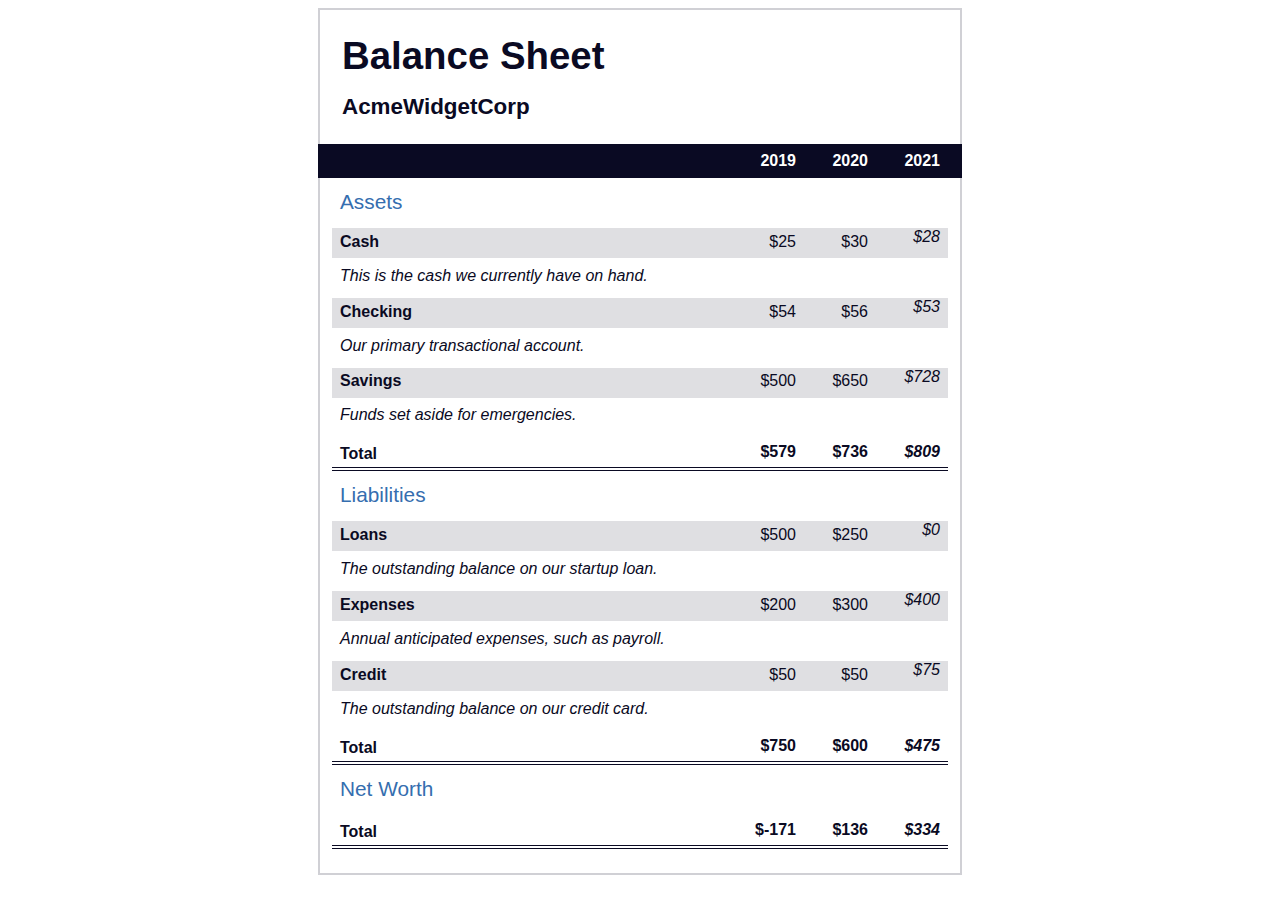
<file: HTML & CSS/Balance Sheet/index.html>
<!DOCTYPE html>
<html lang="en">
  <head>
    <meta charset="UTF-8">
    <meta name="viewport" content="width=device-width, initial-scale=1.0">
    <title>Balance Sheet</title>
    <link rel="stylesheet" href="./styles.css">
  </head>
  <body>
    <main>
      <section>
        <h1>
          <span class="flex">
            <span>AcmeWidgetCorp</span>
            <span>Balance Sheet</span>
          </span>
        </h1>
        <div id="years" aria-hidden="true">
          <span class="year">2019</span>
          <span class="year">2020</span>
          <span class="year">2021</span>
        </div>
        <div class="table-wrap">
          <table>
            <caption>Assets</caption>
            <thead>
              <tr>
                <td></td>
                <th><span class="sr-only year">2019</span></th>
                <th><span class="sr-only year">2020</span></th>
                <th class="current"><span class="sr-only year">2021</span></th>
              </tr>
            </thead>
            <tbody>
              <tr class="data">
                <th>Cash <span class="description">This is the cash we currently have on hand.</span></th>
                <td>$25</td>
                <td>$30</td>
                <td class="current">$28</td>
              </tr>
              <tr class="data">
                <th>Checking <span class="description">Our primary transactional account.</span></th>
                <td>$54</td>
                <td>$56</td>
                <td class="current">$53</td>
              </tr>
              <tr class="data">
                <th>Savings <span class="description">Funds set aside for emergencies.</span></th>
                <td>$500</td>
                <td>$650</td>
                <td class="current">$728</td>
              </tr>
              <tr class="total">
                <th>Total <span class="sr-only">Assets</span></th>
                <td>$579</td>
                <td>$736</td>
                <td class="current">$809</td>
              </tr>
            </tbody>
          </table>
          <table>
            <caption>Liabilities</caption>
            <thead>
              <tr>
              <td></td>
              <th><span class="sr-only">2019</span></th>
              <th><span class="sr-only">2020</span></th>
              <th><span class="sr-only">2021</span></th>
              </tr>
            </thead>
            <tbody>
              <tr class="data">
                <th>Loans <span class="description">The outstanding balance on our startup loan.</span></th>
                <td>$500</td>
                <td>$250</td>
                <td class="current">$0</td>
              </tr>
              <tr class="data">
                <th>Expenses <span class="description">Annual anticipated expenses, such as payroll.</span></th>
                <td>$200</td>
                <td>$300</td>
                <td class="current">$400</td>
              </tr>
              <tr class="data">
                <th>Credit <span class="description">The outstanding balance on our credit card.</span></th>
                <td>$50</td>
                <td>$50</td>
                <td class="current">$75</td>
              </tr>
              <tr class="total">
                <th>Total <span class="sr-only">Liabilities</span></th>
                <td>$750</td>
                <td>$600</td>
                <td class="current">$475</td>
              </tr>
            </tbody>
          </table>
          <table>
            <caption>Net Worth</caption>
            <thead>
              <tr>
              <td></td>
              <th><span class="sr-only">2019</span></th>
              <th><span class="sr-only">2020</span></th>
              <th><span class="sr-only">2021</span></th>
              </tr>
            </thead>
            <tbody>
              <tr class="total">
                <th>Total <span class="sr-only">Net Worth</span></th>
                <td>$-171</td>
                <td>$136</td>
                <td class="current">$334</td>
              </tr>
            </tbody>
          </table>
        </div>
      </section>
    </main>
  </body>
</html>
</file>
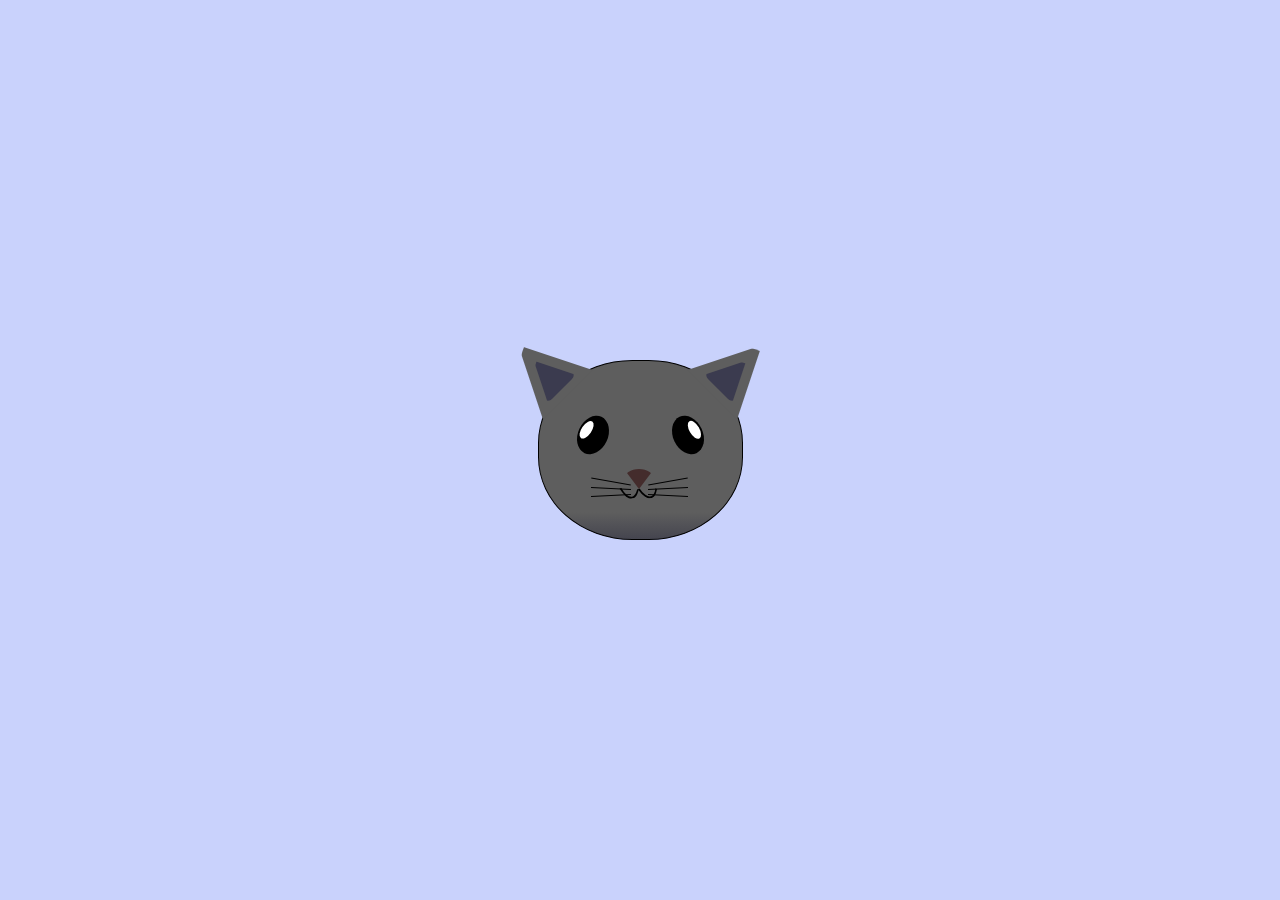
<file: HTML & CSS/Cat Painting/index.html>
<!DOCTYPE html>
<html lang="en">
<head>
    <meta charset="UTF-8">
    <title>fCC Cat Painting</title>
    <link rel="stylesheet" href="./styles.css">
</head>
<body>
    <main>
      <div class="cat-head">
        <div class="cat-ears">
          <div class="cat-left-ear">
            <div class="cat-left-inner-ear"></div>
          </div>
          <div class="cat-right-ear">
            <div class="cat-right-inner-ear"></div>
          </div>
        </div>

        <div class="cat-eyes">
          <div class="cat-left-eye">
            <div class="cat-left-inner-eye"></div>
          </div>
          <div class="cat-right-eye">
            <div class="cat-right-inner-eye"></div>
          </div>
        </div>
        
        <div class="cat-nose"></div>

        <div class="cat-mouth">
          <div class="cat-mouth-line-left"></div>
          <div class="cat-mouth-line-right"></div>
        </div>

        <div class="cat-whiskers">
          <div class="cat-whiskers-left">
            <div class="cat-whisker-left-top"></div>
            <div class="cat-whisker-left-middle"></div>
            <div class="cat-whisker-left-bottom"></div>
          </div>
          <div class="cat-whiskers-right">
            <div class="cat-whisker-right-top"></div>
            <div class="cat-whisker-right-middle"></div>
            <div class="cat-whisker-right-bottom"></div>
          </div>
        </div>

      </div>
    </main>
</body>
</html>
</file>
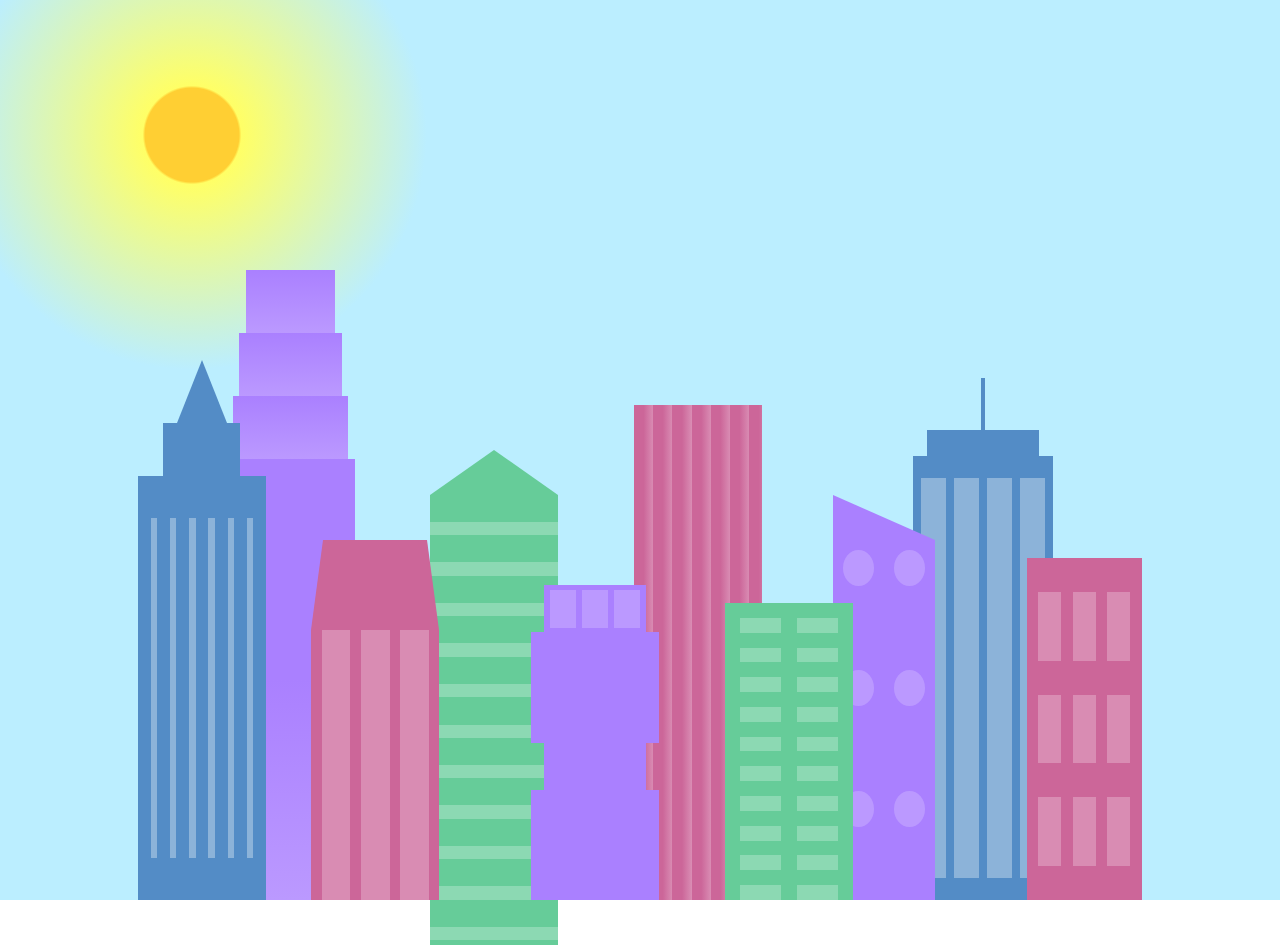
<file: HTML & CSS/City Skyline/index.html>
<!DOCTYPE html>
<html lang="en">    
  <head>
    <meta charset="UTF-8">
    <title>City Skyline</title>
    <link href="styles.css" rel="stylesheet" />   
  </head>

  <body>
    <div class="background-buildings sky">
      <div></div>
      <div></div>
      <div class="bb1 building-wrap">
        <div class="bb1a bb1-window"></div>
        <div class="bb1b bb1-window"></div>
        <div class="bb1c bb1-window"></div>
        <div class="bb1d"></div>
      </div>
      <div class="bb2">
        <div class="bb2a"></div>
        <div class="bb2b"></div>
      </div>
      <div class="bb3"></div>
      <div></div>
      <div class="bb4 building-wrap">
        <div class="bb4a"></div>
        <div class="bb4b"></div>
        <div class="bb4c window-wrap">
          <div class="bb4-window"></div>
          <div class="bb4-window"></div>
          <div class="bb4-window"></div>
          <div class="bb4-window"></div>
        </div>
      </div>
      <div></div>
      <div></div>
    </div>

    <div class="foreground-buildings">
      <div></div>
      <div></div>
      <div class="fb1 building-wrap">
        <div class="fb1a"></div>
        <div class="fb1b"></div>
        <div class="fb1c"></div>
      </div>
      <div class="fb2">
        <div class="fb2a"></div>
        <div class="fb2b window-wrap">
          <div class="fb2-window"></div>
          <div class="fb2-window"></div>
          <div class="fb2-window"></div>
        </div>
      </div>
      <div></div>
      <div class="fb3 building-wrap">
        <div class="fb3a window-wrap">
          <div class="fb3-window"></div>
          <div class="fb3-window"></div>
          <div class="fb3-window"></div>
        </div>
        <div class="fb3b"></div>
        <div class="fb3a"></div>
        <div class="fb3b"></div>
      </div>
      <div class="fb4">
        <div class="fb4a"></div>
        <div class="fb4b">
          <div class="fb4-window"></div>
          <div class="fb4-window"></div>
          <div class="fb4-window"></div>
          <div class="fb4-window"></div>
          <div class="fb4-window"></div>
          <div class="fb4-window"></div>
        </div>
      </div>
      <div class="fb5"></div>
      <div class="fb6"></div>
      <div></div>
      <div></div>
    </div>
  </body>
</html>
</file>
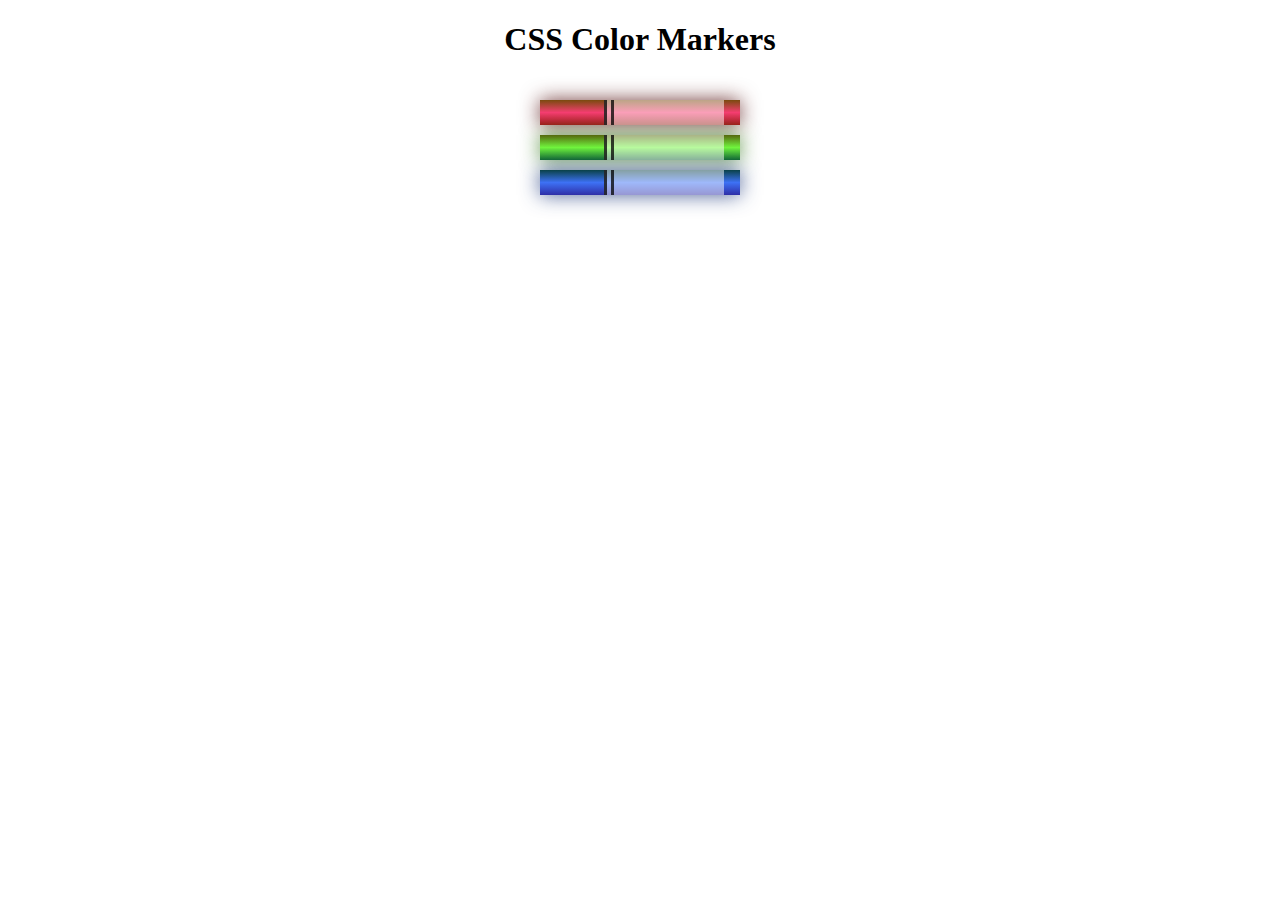
<file: HTML & CSS/Colored Markers/index.html>
<!DOCTYPE html>
<html lang="en">
  <head>
    <meta charset="utf-8">
    <meta name="viewport" content="width=device-width, initial-scale=1.0">
    <title>Colored Markers</title>
    <link rel="stylesheet" href="styles.css">
  </head>
  <body>
    <h1>CSS Color Markers</h1>
    <div class="container">
      <div class="marker red">
        <div class="cap"></div>
        <div class="sleeve"></div>
      </div>
      <div class="marker green">
        <div class="cap"></div>
        <div class="sleeve"></div>
      </div>
      <div class="marker blue">
        <div class="cap"></div>
        <div class="sleeve"></div>
      </div>
    </div>
  </body>
</html>
</file>
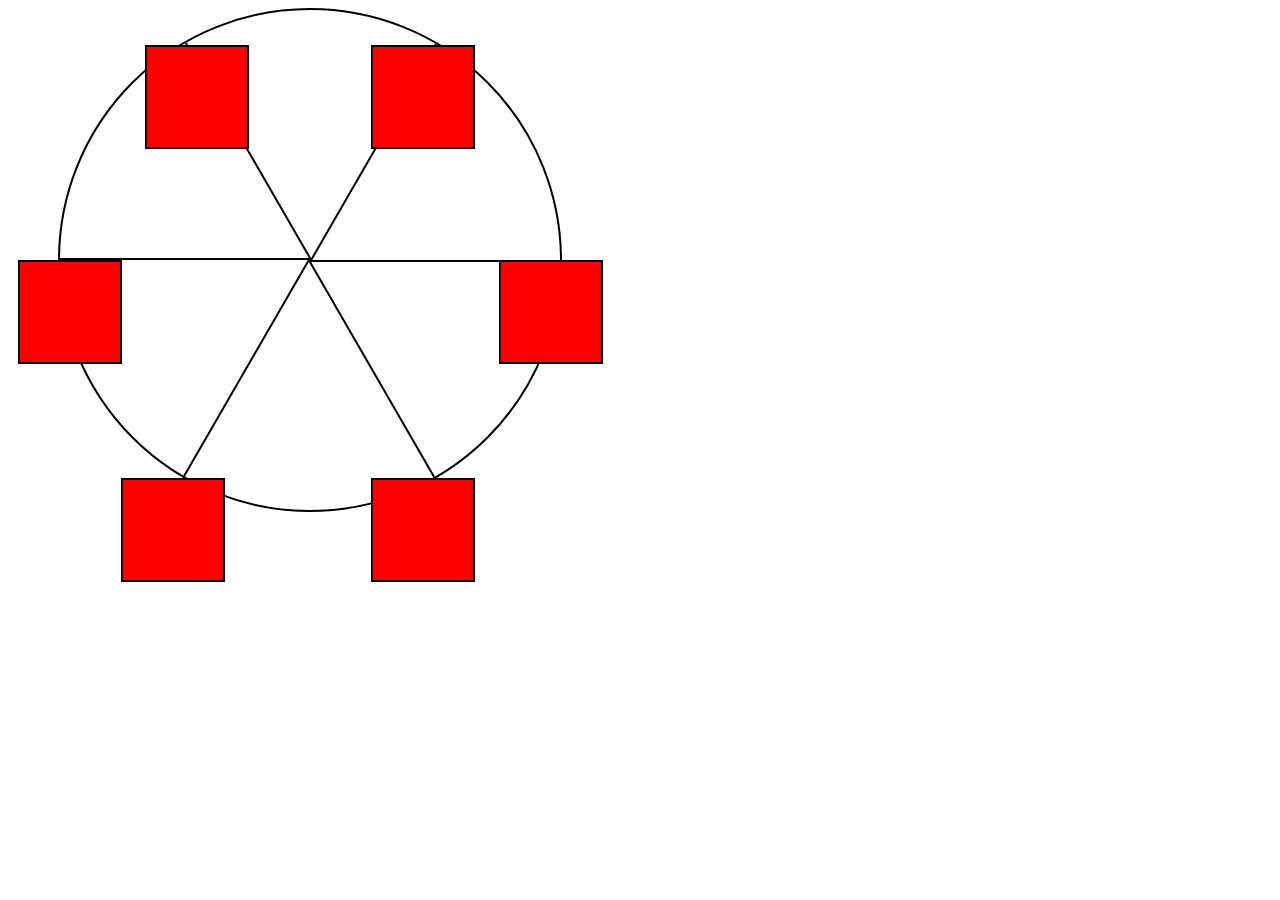
<file: HTML & CSS/Ferris Wheel/index.html>
<!DOCTYPE html>
<html lang="en">
  <head>
    <meta charset="UTF-8">
    <title>Ferris Wheel</title>
    <link rel="stylesheet" href="./styles.css">
  </head>
  <body>
    <div class="wheel">
      <span class="line"></span>
      <span class="line"></span>
      <span class="line"></span>
      <span class="line"></span>
      <span class="line"></span>
      <span class="line"></span>

      <div class="cabin"></div>
      <div class="cabin"></div>
      <div class="cabin"></div>
      <div class="cabin"></div>
      <div class="cabin"></div>
      <div class="cabin"></div>
    </div>
  </body>
</html>
</file>
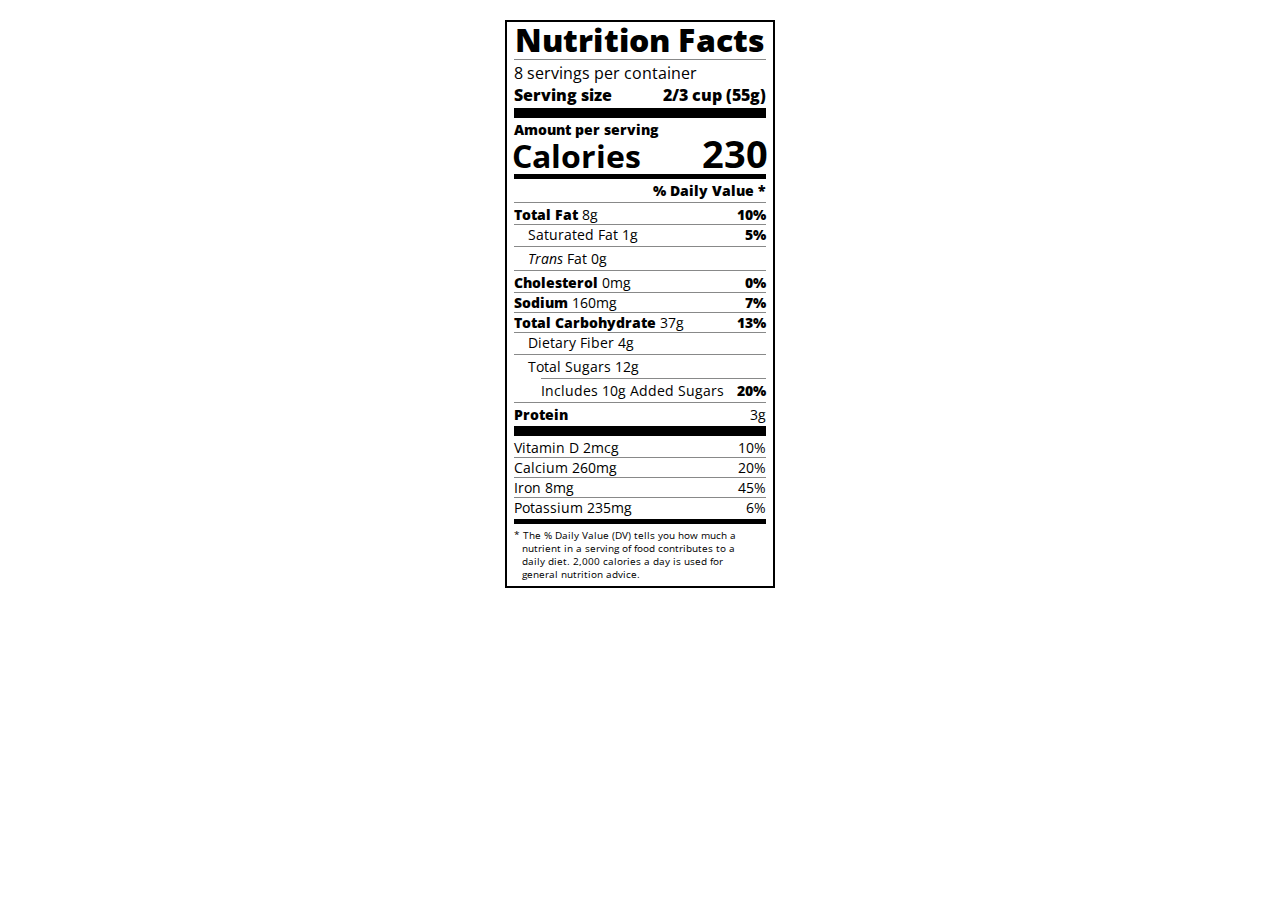
<file: HTML & CSS/Nutrition Label/index.html>
<!DOCTYPE html>
<html lang="en">

<head>
  <meta charset="UTF-8">
  <title>Nutrition Label</title>
  <link href="https://fonts.googleapis.com/css?family=Open+Sans:400,700,800" rel="stylesheet">
  <link href="./styles.css" rel="stylesheet">
</head>

<body>
  <div class="label">
    <header>
      <h1 class="bold">Nutrition Facts</h1>
      <div class="divider"></div>
      <p>8 servings per container</p>
      <p class="bold">Serving size <span>2/3 cup (55g)</span></p>
    </header>
    <div class="divider large"></div>
    <div class="calories-info">
      <div class="left-container">
        <h2 class="bold small-text">Amount per serving</h2>
        <p>Calories</p>
      </div>
      <span>230</span>
    </div>
    <div class="divider medium"></div>
    <div class="daily-value small-text">
      <p class="bold right no-divider">% Daily Value *</p>
      <div class="divider"></div>
      <p><span><span class="bold">Total Fat</span> 8g</span> <span class="bold">10%</span></p>
      <p class="indent no-divider">Saturated Fat 1g <span class="bold">5%</span></p>
      <div class="divider"></div>
      <p class="indent no-divider"><span><i>Trans</i> Fat 0g</span></p>
      <div class="divider"></div>
      <p><span><span class="bold">Cholesterol</span> 0mg</span> <span class="bold">0%</span></p>
      <p><span><span class="bold">Sodium</span> 160mg</span> <span class="bold">7%</span></p>
      <p><span><span class="bold">Total Carbohydrate</span> 37g</span> <span class="bold">13%</span></p>
      <p class="indent no-divider">Dietary Fiber 4g</p>
      <div class="divider"></div>
      <p class="indent no-divider">Total Sugars 12g</p>
      <div class="divider double-indent"></div>
      <p class="double-indent no-divider">Includes 10g Added Sugars <span class="bold">20%</span>
      <div class="divider"></div>
      <p class="no-divider"><span class="bold">Protein</span> 3g</p>
      <div class="divider large"></div>
      <p>Vitamin D 2mcg <span>10%</span></p>
      <p>Calcium 260mg <span>20%</span></p>
      <p>Iron 8mg <span>45%</span></p>
      <p class="no-divider">Potassium 235mg <span>6%</span></p>
    </div>
    <div class="divider medium"></div>
    <p class="note">* The % Daily Value (DV) tells you how much a nutrient in a serving of food contributes to a daily
      diet. 2,000 calories a day is used for general nutrition advice.</p>
  </div>
</body>
</html>
</file>
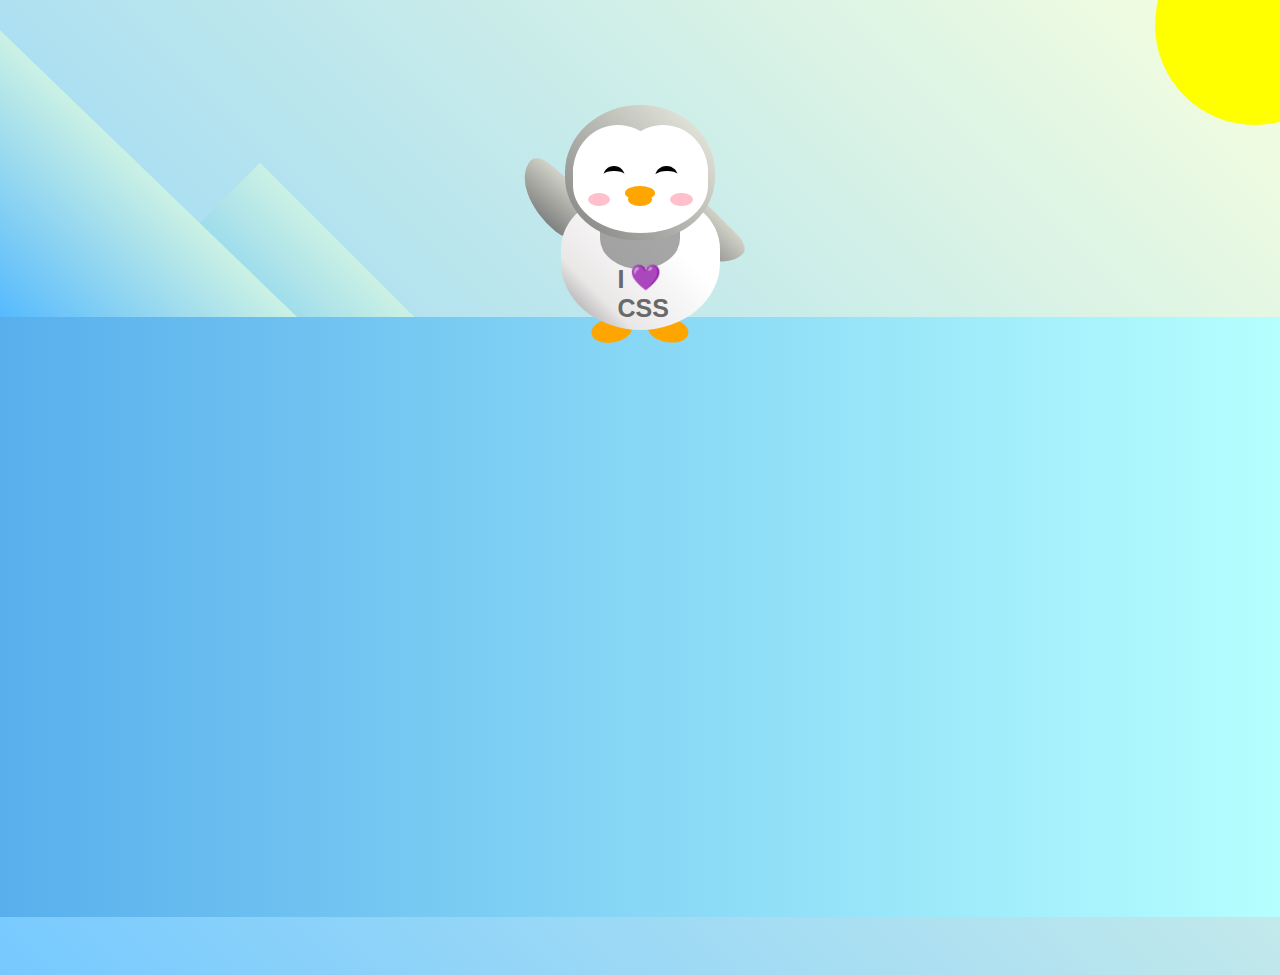
<file: HTML & CSS/Penguin/index.html>
<!DOCTYPE html>
<html lang="en">
  <head>
    <meta charset="UTF-8" />
    <link rel="stylesheet" href="./styles.css" />
    <title>Penguin</title>
    <meta name="viewport" content="width=device-width, initial-scale=1.0" />
  </head>

  <body>
    <div class="left-mountain"></div>
    <div class="back-mountain"></div>
    <div class="sun"></div>
    <div class="penguin">
      <div class="penguin-head">
        <div class="face left"></div>
        <div class="face right"></div>
        <div class="chin"></div>
        <div class="eye left">
          <div class="eye-lid"></div>
        </div>
        <div class="eye right">
          <div class="eye-lid"></div>
        </div>
        <div class="blush left"></div>
        <div class="blush right"></div>
        <div class="beak top"></div>
        <div class="beak bottom"></div>
      </div>
      <div class="shirt">
        <div>💜</div>
        <p>I CSS</p>
      </div> 
      <div class="penguin-body">
        <div class="arm left"></div>
        <div class="arm right"></div>
        <div class="foot left"></div>
        <div class="foot right"></div>
      </div>
    </div>

    <div class="ground"></div>
  </body>
</html>
</file>
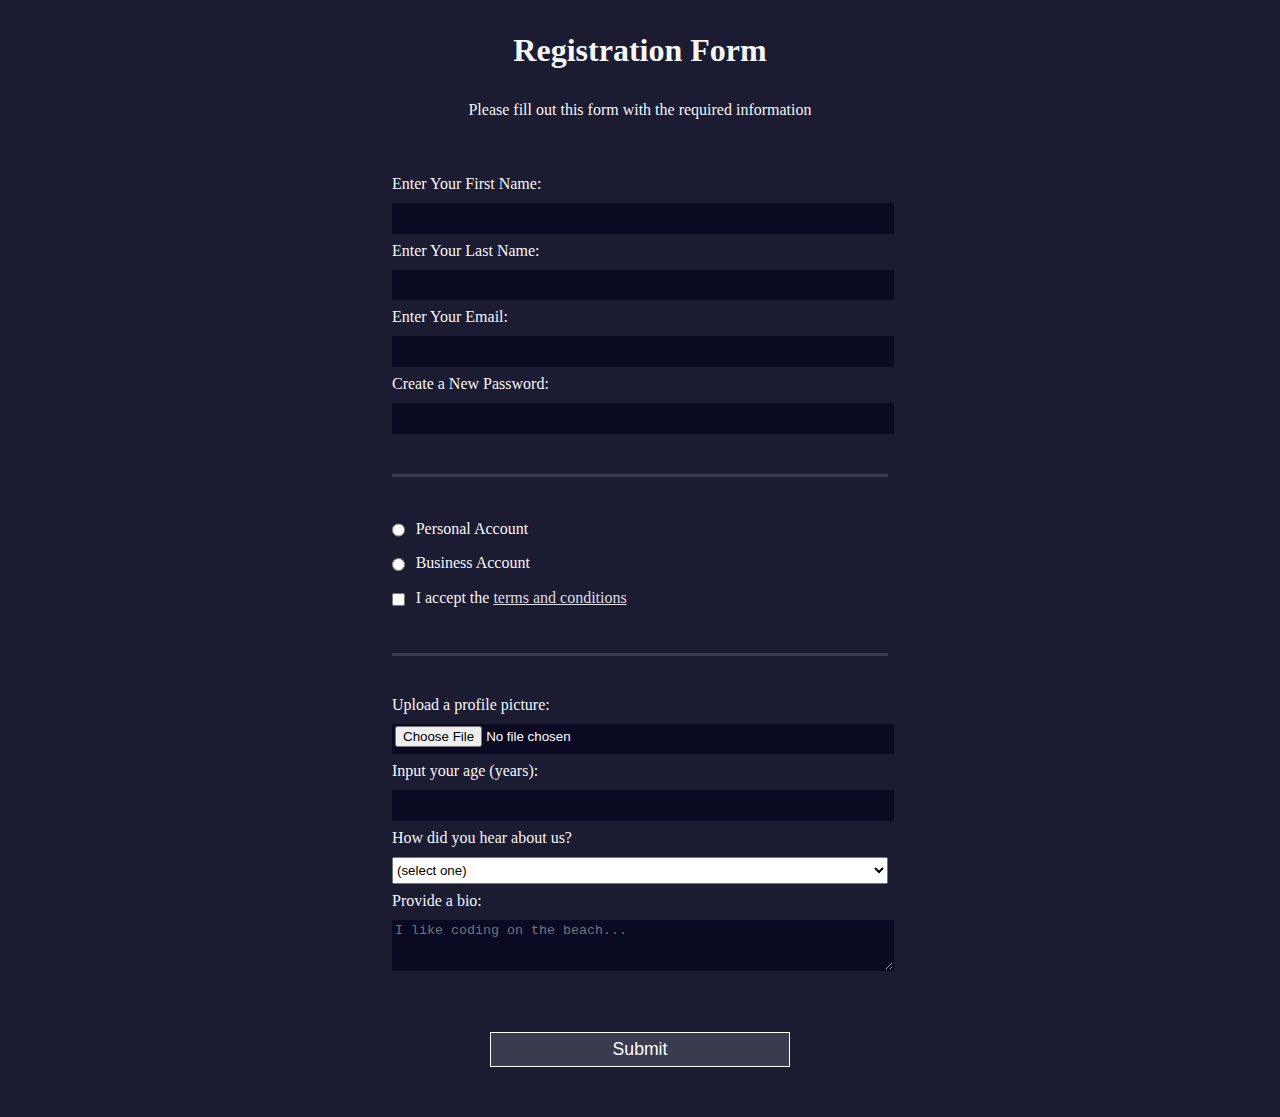
<file: HTML & CSS/Registration Form/index.html>
<!DOCTYPE html>
<html lang="en">
  <head>
    <meta charset="UTF-8">
    <title>Registration Form</title>
    <link rel="stylesheet" href="styles.css" />
  </head>
  <body>
    <h1>Registration Form</h1>
    <p>Please fill out this form with the required information</p>
    <form method="post" action='https://register-demo.freecodecamp.org'>
      <fieldset>
        <label for="first-name">Enter Your First Name: <input id="first-name" name="first-name" type="text" required /></label>
        <label for="last-name">Enter Your Last Name: <input id="last-name" name="last-name" type="text" required /></label>
        <label for="email">Enter Your Email: <input id="email" name="email" type="email" required /></label>
        <label for="new-password">Create a New Password: <input id="new-password" name="new-password" type="password" pattern="[a-z0-5]{8,}" required /></label>
      </fieldset>
      <fieldset>
        <label for="personal-account"><input id="personal-account" type="radio" name="account-type" class="inline" /> Personal Account</label>
        <label for="business-account"><input id="business-account" type="radio" name="account-type" class="inline" /> Business Account</label>
        <label for="terms-and-conditions">
          <input id="terms-and-conditions" type="checkbox" required name="terms-and-conditions" class="inline" /> I accept the <a href="https://www.freecodecamp.org/news/terms-of-service/">terms and conditions</a>
        </label>
      </fieldset>
      <fieldset>
        <label for="profile-picture">Upload a profile picture: <input id="profile-picture" type="file" name="file" /></label>
        <label for="age">Input your age (years): <input id="age" type="number" name="age" min="13" max="120" /></label>
        <label for="referrer">How did you hear about us?
          <select id="referrer" name="referrer">
            <option value="">(select one)</option>
            <option value="1">freeCodeCamp News</option>
            <option value="2">freeCodeCamp YouTube Channel</option>
            <option value="3">freeCodeCamp Forum</option>
            <option value="4">Other</option>
          </select>
        </label>
        <label for="bio">Provide a bio:
          <textarea id="bio" name="bio" rows="3" cols="30" placeholder="I like coding on the beach..."></textarea>
        </label>
      </fieldset>
      <input type="submit" value="Submit" />
    </form>
  </body>
</html>
</file>
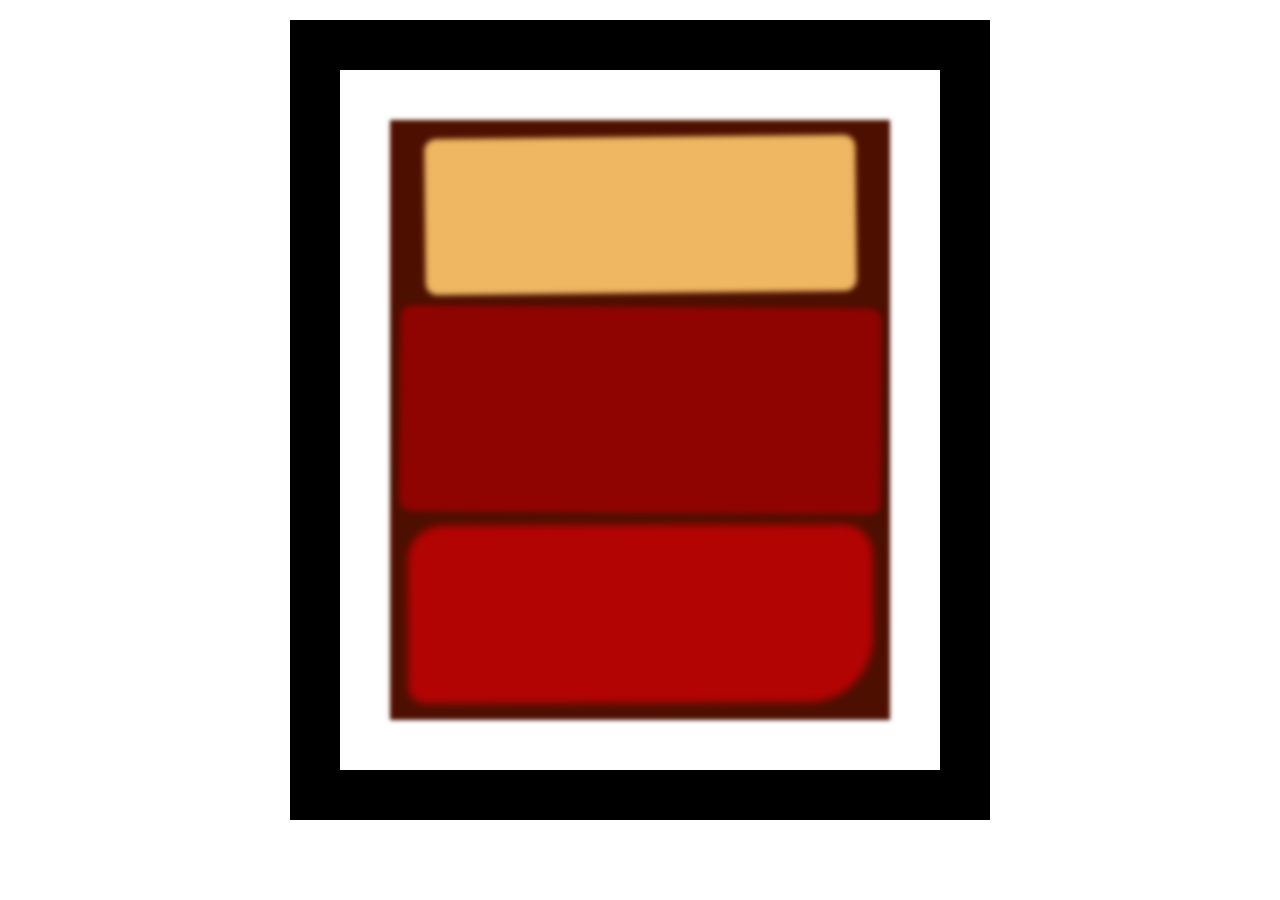
<file: HTML & CSS/Rothko Painting/index.html>
<!DOCTYPE html>
<html lang="en">
  <head>
    <meta charset="UTF-8">
    <title>Rothko Painting</title>
    <link href="./styles.css" rel="stylesheet">
  </head>
  <body>
    <div class="frame">
      <div class="canvas">
        <div class="one"></div>
        <div class="two"></div>
        <div class="three"></div>
      </div>
    </div>
  </body>
</html>
</file>
<file: HTML & CSS/Balance Sheet/styles.css>
span[class~="sr-only"] {
    border: 0 !important;
    clip: rect(1px, 1px, 1px, 1px) !important;
    clip-path: inset(50%) !important;
    height: 1px !important;
    width: 1px !important;
    position: absolute !important;
    overflow: hidden !important;
    white-space: nowrap !important;
    padding: 0 !important;
    margin: -1px !important;
  }
  
  html {
    box-sizing: border-box;
  }
  
  body {
    font-family: sans-serif;
    color: #0a0a23;
  }
  
  h1 {
    max-width: 37.25rem;
    margin: 0 auto;
    padding: 1.5rem 1.25rem;
  }
  
  h1 .flex {
    display: flex;
    flex-direction: column-reverse;
    gap: 1rem;
  }
  
  h1 .flex span:first-of-type {
    font-size: 0.7em;
  }
  
  h1 .flex span:last-of-type {
    font-size: 1.2em;
  }
  
  section {
    max-width: 40rem;
    margin: 0 auto;
    border: 2px solid #d0d0d5;
  }
  
  #years {
    display: flex;
    justify-content: flex-end;
    position: sticky;
    z-index: 999;
    top: 0;
    background: #0a0a23;
    color: #fff;
    padding: 0.5rem calc(1.25rem + 2px) 0.5rem 0;
    margin: 0 -2px;
  }
  
  #years span[class] {
    font-weight: bold;
    width: 4.5rem;
    text-align: right;
  }
  
  .table-wrap {
    padding: 0 0.75rem 1.5rem 0.75rem;
  }
  
  table {
    border-collapse: collapse;
    border: 0;
    width: 100%;
    position: relative;
    margin-top: 3rem;
  }
  
  table caption {
    color: #356eaf;
    font-size: 1.3em;
    font-weight: normal;
    position: absolute;
    top: -2.25rem;
    left: 0.5rem;
  }
  
  tbody td {
    width: 100vw;
    min-width: 4rem;
    max-width: 4rem;
  }
  
  tbody th {
    width: calc(100% - 12rem);
  }
  
  tr[class="total"] {
    border-bottom: 4px double #0a0a23;
    font-weight: bold;
  }
  
  tr[class="total"] th {
    text-align: left;
    padding: 0.5rem 0 0.25rem 0.5rem;
  }
  
  tr.total td {
    text-align: right;
    padding: 0 0.25rem;
  }
  
  tr.total td:nth-of-type(3) {
    padding-right: 0.5rem;
  }
  
  tr.total:hover {
    background-color: #99c9ff;
  }
  
  td.current {
    font-style: italic;
  }
  
  tr.data {
    background-image: linear-gradient(to bottom, #dfdfe2 1.845rem, white 1.845rem);
  }
  
  tr.data th {
    text-align: left;
    padding-top: 0.3rem;
    padding-left: 0.5rem;
  }
  
  tr.data th .description {
    display: block;
    font-weight: normal;
    font-style: italic;
    padding: 1rem 0 0.75rem;
    margin-right: -13.5rem;
  }
  
  tr.data td {
    vertical-align: top;
    padding: 0.3rem 0.25rem 0;
    text-align: right;
  }
  
  tr.data td:last-of-type {
    padding: 0 0.5rem 0 0;
  }
</file>
<file: HTML & CSS/Cat Painting/styles.css>
* {
    box-sizing: border-box;
  }
  
  body {
    background-color: #c9d2fc;
  }
  
  .cat-head {
    position: absolute;
    right: 0;
    left: 0;
    top: 0;
    bottom: 0;
    margin: auto;
    background: linear-gradient(#5e5e5e 85%, #45454f 100%);
    width: 205px;
    height: 180px;
    border: 1px solid #000;
    border-radius: 46%;
  }
  
  .cat-left-ear {
    position: absolute;
    top: -26px;
    left: -31px;
    z-index: 1;
    border-top-left-radius: 90px;
    border-top-right-radius: 10px;
    transform: rotate(-45deg);
    border-left: 35px solid transparent;
    border-right: 35px solid transparent;
    border-bottom: 70px solid #5e5e5e;
  }
  
  .cat-right-ear {
    position: absolute;
    top: -26px;
    left: 163px;
    z-index: 1;
    transform: rotate(45deg);
    border-top-left-radius: 90px;
    border-top-right-radius: 10px;
    border-left: 35px solid transparent;
    border-right: 35px solid transparent;
    border-bottom: 70px solid #5e5e5e;
  }
  
  .cat-left-inner-ear {
    position: absolute;
    top: 22px;
    left: -20px;
    border-top-left-radius: 90px;
    border-top-right-radius: 10px;
    border-bottom-right-radius: 40%;
    border-bottom-left-radius: 40%;
    border-left: 20px solid transparent;
    border-right: 20px solid transparent;
    border-bottom: 40px solid #3b3b4f;
  }
  
  .cat-right-inner-ear {
    position: absolute;
    top: 22px;
    left: -20px;
    border-top-left-radius: 90px;
    border-top-right-radius: 10px;
    border-bottom-right-radius: 40%;
    border-bottom-left-radius: 40%;
    border-left: 20px solid transparent;
    border-right: 20px solid transparent;
    border-bottom: 40px solid #3b3b4f;
  }
  
  .cat-left-eye {
    position: absolute;
    top: 54px;
    left: 39px;
    border-radius: 60%;
    transform: rotate(25deg);
    width: 30px;
    height: 40px;
    background-color: #000;
  }
  
  .cat-right-eye {
    position: absolute;
    top: 54px;
    left: 134px;
    border-radius: 60%;
    transform: rotate(-25deg);
    width: 30px;
    height: 40px;
    background-color: #000;
  }
  
  .cat-left-inner-eye {
    position: absolute;
    top: 8px;
    left: 2px;
    width: 10px;
    height: 20px;
    transform: rotate(10deg);
    background-color: #fff;
    border-radius: 60%;
  }
  
  .cat-right-inner-eye {
    position: absolute;
    top: 8px;
    left: 18px;
    transform: rotate(-5deg);
    width: 10px;
    height: 20px;
    background-color: #fff;
    border-radius: 60%;
  }
  
  .cat-nose {
    position: absolute;
    top: 108px;
    left: 85px;
    border-top-left-radius: 50%;
    border-bottom-right-radius: 50%;
    border-bottom-left-radius: 50%;
    transform: rotate(180deg);
    border-left: 15px solid transparent;
    border-right: 15px solid transparent;
    border-bottom: 20px solid #442c2c;
  }
  
  .cat-mouth div {
    width: 30px;
    height: 50px;
    border: 2px solid #000;
    border-radius: 190%/190px 150px 0 0;
    border-color: black transparent transparent transparent;
  }
  
  .cat-mouth-line-left {
    position: absolute;
    top: 88px;
    left: 74px;
    transform: rotate(170deg);
  }
  
  .cat-mouth-line-right {
    position: absolute;
    top: 88px;
    left: 91px;
    transform: rotate(165deg);
  }
  
  .cat-whiskers-left div {
    width: 40px;
    height: 1px;
    background-color: #000;
  }
  
  .cat-whiskers-right div {
    width: 40px;
    height: 1px;
    background-color: #000;
  }
  
  .cat-whisker-left-top {
    position: absolute;
    top: 120px;
    left: 52px;
    transform: rotate(10deg);
  }
  
  .cat-whisker-left-middle {
    position: absolute;
    top: 127px;
    left: 52px;
    transform: rotate(3deg);
  }
  
  .cat-whisker-left-bottom {
    position: absolute;
    top: 134px;
    left: 52px;
    transform: rotate(-3deg);
  }
  
  .cat-whisker-right-top {
    position: absolute;
    top: 120px;
    left: 109px;
    transform: rotate(-10deg);
  }
  
  .cat-whisker-right-middle {
    position: absolute;
    top: 127px;
    left: 109px;
    transform: rotate(-3deg);
  }
  
  .cat-whisker-right-bottom {
    position: absolute;
    top: 134px;
    left: 109px;
    transform: rotate(3deg);
  }
</file>
<file: HTML & CSS/City Skyline/styles.css>
:root {
    --building-color1: #aa80ff;
    --building-color2: #66cc99;
    --building-color3: #cc6699;
    --building-color4: #538cc6;
    --window-color1: #bb99ff;
    --window-color2: #8cd9b3;
    --window-color3: #d98cb3;
    --window-color4: #8cb3d9;
  }
  
  * {
    box-sizing: border-box;
  }
  
  body {
    height: 100vh;
    margin: 0;
    overflow: hidden;
  }
  
  .background-buildings, .foreground-buildings {
    width: 100%;
    height: 100%;
    display: flex;
    align-items: flex-end;
    justify-content: space-evenly;
    position: absolute;
    top: 0;
  }
  
  .building-wrap {
    display: flex;
    flex-direction: column;
    align-items: center;
  }
  
  .window-wrap {
    display: flex;
    align-items: center;
    justify-content: space-evenly;
  }
  
  .sky {
    background: radial-gradient(
        closest-corner circle at 15% 15%,
        #ffcf33,
        #ffcf33 20%,
        #ffff66 21%,
        #bbeeff 100%
      );
  }
  
  /* BACKGROUND BUILDINGS - "bb" stands for "background building" */
  .bb1 {
    width: 10%;
    height: 70%;
  }
  
  .bb1a {
    width: 70%;
  }
    
  .bb1b {
    width: 80%;
  }
    
  .bb1c {
    width: 90%;
  }
  
  .bb1d {
    width: 100%;
    height: 70%;
    background: linear-gradient(
        var(--building-color1) 50%,
        var(--window-color1)
      );
  }
  
  .bb1-window {
    height: 10%;
    background: linear-gradient(
        var(--building-color1),
        var(--window-color1)
      );
  }
  
  .bb2 {
    width: 10%;
    height: 50%;
  }
  
  .bb2a {
    border-bottom: 5vh solid var(--building-color2);
    border-left: 5vw solid transparent;
    border-right: 5vw solid transparent;
  }
  
  .bb2b {
    width: 100%;
    height: 100%;
    background: repeating-linear-gradient(
        var(--building-color2),
        var(--building-color2) 6%,
        var(--window-color2) 6%,
        var(--window-color2) 9%
      );
  }
  
  .bb3 {
    width: 10%;
    height: 55%;
    background: repeating-linear-gradient(
        90deg,
        var(--building-color3),
        var(--building-color3),
        var(--window-color3) 15%
      );
  }
  
  .bb4 {
    width: 11%;
    height: 58%;
  }
  
  .bb4a {
    width: 3%;
    height: 10%;
    background-color: var(--building-color4);
  }
  
  .bb4b {
    width: 80%;
    height: 5%;
    background-color: var(--building-color4);
  }
    
  .bb4c {
    width: 100%;
    height: 85%;
    background-color: var(--building-color4);
  }
  
  .bb4-window {
    width: 18%;
    height: 90%;
    background-color: var(--window-color4);
  }
  
  /* FOREGROUND BUILDINGS - "fb" stands for "foreground building" */
  .fb1 {
    width: 10%;
    height: 60%;
  }
  
  .fb1a {
    border-bottom: 7vh solid var(--building-color4);
    border-left: 2vw solid transparent;
    border-right: 2vw solid transparent;
  }
  
  .fb1b {
    width: 60%;
    height: 10%;
    background-color: var(--building-color4);
  }
    
  .fb1c {
    width: 100%;
    height: 80%;
    background: repeating-linear-gradient(
        90deg,
        var(--building-color4),
        var(--building-color4) 10%,
        transparent 10%,
        transparent 15%
      ),
      repeating-linear-gradient(
        var(--building-color4),
        var(--building-color4) 10%,
        var(--window-color4) 10%,
        var(--window-color4) 90%
      );
  }
  
  .fb2 {
    width: 10%;
    height: 40%;
  }
  
  .fb2a {
    width: 100%;
    border-bottom: 10vh solid var(--building-color3);
    border-left: 1vw solid transparent;
    border-right: 1vw solid transparent;
  }
  
  .fb2b {
    width: 100%;
    height: 75%;
    background-color: var(--building-color3);
  }
  
  .fb2-window {
    width: 22%;
    height: 100%;
    background-color: var(--window-color3);
  }
  
  .fb3 {
    width: 10%;
    height: 35%;
  }
    
  .fb3a {
    width: 80%;
    height: 15%;
    background-color: var(--building-color1);
  }
    
  .fb3b {
    width: 100%;
    height: 35%;
    background-color: var(--building-color1);
  }
  
  .fb3-window {
    width: 25%;
    height: 80%;
    background-color: var(--window-color1);
  }
  
  .fb4 {
    width: 8%;
    height: 45%;
    position: relative;
    left: 10%;
  }
  
  .fb4a {
    border-top: 5vh solid transparent;
    border-left: 8vw solid var(--building-color1);
  }
  
  .fb4b {
    width: 100%;
    height: 89%;
    background-color: var(--building-color1);
    display: flex;
    flex-wrap: wrap;
  }
  
  .fb4-window {
    width: 30%;
    height: 10%;
    border-radius: 50%;
    background-color: var(--window-color1);
    margin: 10%;
  }
  
  .fb5 {
    width: 10%;
    height: 33%;
    position: relative;
    right: 10%;
    background: repeating-linear-gradient(
        var(--building-color2),
        var(--building-color2) 5%,
        transparent 5%,
        transparent 10%
      ),
      repeating-linear-gradient(
        90deg,
        var(--building-color2),
        var(--building-color2) 12%,
        var(--window-color2) 12%,
        var(--window-color2) 44%
      );
  }
  
  .fb6 {
    width: 9%;
    height: 38%;
    background: repeating-linear-gradient(
        90deg,
        var(--building-color3),
        var(--building-color3) 10%,
        transparent 10%,
        transparent 30%
      ),
      repeating-linear-gradient(
        var(--building-color3),
        var(--building-color3) 10%,
        var(--window-color3) 10%,
        var(--window-color3) 30%
      );
  }
  
  @media (max-width: 1000px) {
    :root {
      --building-color1: #000;
      --building-color2: #000;
      --building-color3: #000;
      --building-color4: #000;
      --window-color1: #777;
      --window-color2: #777;
      --window-color3: #777;
      --window-color4: #777;
    }
    .sky {
      background: radial-gradient(
          closest-corner circle at 15% 15%,
          #ccc,
          #ccc 20%,
          #445 21%,
          #223 100%
        );
    }
  }
</file>
<file: HTML & CSS/Colored Markers/styles.css>
h1 {
    text-align: center;
  }
  
  .container {
    background-color: rgb(255, 255, 255);
    padding: 10px 0;
  }
  
  .marker {
    width: 200px;
    height: 25px;
    margin: 10px auto;
  }
  
  .cap {
    width: 60px;
    height: 25px;
  }
  
  .sleeve {
    width: 110px;
    height: 25px;
    background-color: rgba(255, 255, 255, 0.5);
    border-left: 10px double rgba(0, 0, 0, 0.75);
  }
  
  .cap, .sleeve {
    display: inline-block;
  }
  
  .red {
    background: linear-gradient(rgb(122, 74, 14), rgb(245, 62, 113), rgb(162, 27, 27));
    box-shadow: 0 0 20px 0 rgba(83, 14, 14, 0.8);
  }
  
  .green {
    background: linear-gradient(#55680D, #71F53E, #116C31);
    box-shadow: 0 0 20px 0 #3B7E20CC;
  }
  
  .blue {
    background: linear-gradient(hsl(186, 76%, 16%), hsl(223, 90%, 60%), hsl(240, 56%, 42%));
    box-shadow: 0 0 20px 0 hsla(223, 59%, 31%, 0.8);
  }
</file>
<file: HTML & CSS/Ferris Wheel/styles.css>
.wheel {
    border: 2px solid black;
    border-radius: 50%;
    margin-left: 50px;
    position: absolute;
    height: 55vw;
    width: 55vw;
    max-width: 500px;
    max-height: 500px;
    animation-name: wheel;
    animation-duration: 10s;
    animation-iteration-count: infinite;
    animation-timing-function: linear;
  }
  
  .line {
    background-color: black;
    width: 50%;
    height: 2px;
    position: absolute;
    top: 50%;
    left: 50%;
    transform-origin: 0% 0%;
  }
  
  .line:nth-of-type(2) {
    transform: rotate(60deg);
  }
  .line:nth-of-type(3) {
    transform: rotate(120deg);
  }
  .line:nth-of-type(4) {
    transform: rotate(180deg);
  }
  .line:nth-of-type(5) {
    transform: rotate(240deg);
  }
  .line:nth-of-type(6) {
    transform: rotate(300deg);
  }
  
  .cabin {
    background-color: red;
    width: 20%;
    height: 20%;
    position: absolute;
    border: 2px solid;
    transform-origin: 50% 0%;
    animation: cabins 10s ease-in-out infinite;
  }
  
  .cabin:nth-of-type(1) {
    right: -8.5%;
    top: 50%;
  }
  .cabin:nth-of-type(2) {
    right: 17%;
    top: 93.5%;
  }
  .cabin:nth-of-type(3) {
    right: 67%;
    top: 93.5%;
  }
  .cabin:nth-of-type(4) {
    left: -8.5%;
    top: 50%;
  }
  .cabin:nth-of-type(5) {
    left: 17%;
    top: 7%;
  }
  .cabin:nth-of-type(6) {
    right: 17%;
    top: 7%;
  }
  
  @keyframes wheel {
     0% {
       transform: rotate(0deg);
     }
     100% {
       transform: rotate(360deg);
     }
  }
  
  @keyframes cabins {
    0% {
      transform: rotate(0deg);
    }
    25% {
      background-color: yellow;
    }
    50% {
      background-color: purple;
    }
    75% {
      background-color: yellow;
    }
    100% {
      transform: rotate(-360deg);
    }
  }
</file>
<file: HTML & CSS/Nutrition Label/styles.css>
* {
    box-sizing: border-box;
  }
  
  html {
    font-size: 16px;
  }
  
  body {
    font-family: 'Open Sans', sans-serif;
  }
  
  .label {
    border: 2px solid black;
    width: 270px;
    margin: 20px auto;
    padding: 0 7px;
  }
  
  header h1 {
    text-align: center;
    margin: -4px 0;
    letter-spacing: 0.15px
  }
  
  p {
    margin: 0;
    display: flex;
    justify-content: space-between;
  }
  
  .divider {
    border-bottom: 1px solid #888989;
    margin: 2px 0;
  }
  
  .bold {
    font-weight: 800;
  }
  
  .large {
    height: 10px;
  }
  
  .large, .medium {
    background-color: black;
    border: 0;
  }
  
  .medium {
    height: 5px;
  }
  
  .small-text {
    font-size: 0.85rem;
  }
  
  
  .calories-info {
    display: flex;
    justify-content: space-between;
    align-items: flex-end;
  }
  
  .calories-info h2 {
    margin: 0;
  }
  
  .left-container p {
    margin: -5px -2px;
    font-size: 2em;
    font-weight: 700;
  }
  
  .calories-info span {
    margin: -7px -2px;
    font-size: 2.4em;
    font-weight: 700;
  }
  
  .right {
    justify-content: flex-end;
  }
  
  .indent {
    margin-left: 1em;
  }
  
  .double-indent {
    margin-left: 2em;
  }
  
  .daily-value p:not(.no-divider) {
    border-bottom: 1px solid #888989;
  }
  
  .note {
    padding: 0 8px 0 8px;
    text-indent: -8px;
    font-size: 0.6rem;
    margin: 5px 0;
  }
</file>
<file: HTML & CSS/Penguin/styles.css>
:root {
    --penguin-face: white;
    --penguin-picorna: orange;
    --penguin-skin: gray;
  }
  
  body {
    background: linear-gradient(45deg, rgb(118, 201, 255), rgb(247, 255, 222));
    margin: 0;
    padding: 0;
    width: 100%;
    height: 100vh;
    overflow: hidden;
  }
  
  .left-mountain {
    width: 300px;
    height: 300px;
    background: linear-gradient(rgb(203, 241, 228), rgb(80, 183, 255));
    position: absolute;
    transform: skew(0deg, 44deg);
    z-index: 2;
    margin-top: 100px;
  }
  
  .back-mountain {
    width: 300px;
    height: 300px;
    background: linear-gradient(rgb(203, 241, 228), rgb(47, 170, 255));
    position: absolute;
    z-index: 1;
    transform: rotate(45deg);
    left: 110px;
    top: 225px;
  }
  
  .sun {
    width: 200px;
    height: 200px;
    background-color: yellow;
    position: absolute;
    border-radius: 50%;
    top: -75px;
    right: -75px;
  }
  
  .penguin {
    width: 300px;
    height: 300px;
    margin: auto;
    margin-top: 75px;
    z-index: 4;
    position: relative;
    transition: transform 1s ease-in-out 0ms;
  }
  
  .penguin * {
    position: absolute;
  }
  
  .penguin:active {
    transform: scale(1.5);
    cursor: not-allowed;
  }
  
  .penguin-head {
    width: 50%;
    height: 45%;
    background: linear-gradient(
      45deg,
      var(--penguin-skin),
      rgb(239, 240, 228)
    );
    border-radius: 70% 70% 65% 65%;
    top: 10%;
    left: 25%;
    z-index: 1;
  }
  
  .face {
    width: 60%;
    height: 70%;
    background-color: var(--penguin-face);
    border-radius: 70% 70% 60% 60%;
    top: 15%;
  }
  
  .face.left {
    left: 5%;
  }
  
  .face.right {
    right: 5%;
  }
  
  .chin {
    width: 90%;
    height: 70%;
    background-color: var(--penguin-face);
    top: 25%;
    left: 5%;
    border-radius: 70% 70% 100% 100%;
  }
  
  .eye {
    width: 15%;
    height: 17%;
    background-color: black;
    top: 45%;
    border-radius: 50%;
  }
  
  .eye.left {
    left: 25%;
  }
  
  .eye.right {
    right: 25%;
  }
  
  .eye-lid {
    width: 150%;
    height: 100%;
    background-color: var(--penguin-face);
    top: 25%;
    left: -23%;
    border-radius: 50%;
  }
  
  .blush {
    width: 15%;
    height: 10%;
    background-color: pink;
    top: 65%;
    border-radius: 50%;
  }
  
  .blush.left {
    left: 15%;
  }
  
  .blush.right {
    right: 15%;
  }
  
  .beak {
    height: 10%;
    background-color: var(--penguin-picorna);
    border-radius: 50%;
  }
  
  .beak.top {
    width: 20%;
    top: 60%;
    left: 40%;
  }
  
  .beak.bottom {
    width: 16%;
    top: 65%;
    left: 42%;
  }
  
  .shirt {
    font: bold 25px Helvetica, sans-serif;
    top: 165px;
    left: 127.5px;
    z-index: 1;
    color: #6a6969;
  }
  
  .shirt div {
    font-weight:  initial;
    top: 22.5px;
    left: 12px;
  }
  
  .penguin-body {
    width: 53%;
    height: 45%;
    background: linear-gradient(
      45deg,
      rgb(134, 133, 133) 0%,
      rgb(234, 231, 231) 25%,
      white 67%
    );
    border-radius: 80% 80% 100% 100%;
    top: 40%;
    left: 23.5%;
  }
  
  .penguin-body::before {
    content: "";
    position: absolute;
    width: 50%;
    height: 45%;
    background-color: var(--penguin-skin);
    top: 10%;
    left: 25%;
    border-radius: 0% 0% 100% 100%;
    opacity: 70%;
  }
  
  .arm {
    width: 30%;
    height: 60%;
    background: linear-gradient(
      90deg,
      var(--penguin-skin),
      rgb(209, 210, 199)
    );
    border-radius: 30% 30% 30% 120%;
    z-index: -1;
  }
  
  .arm.left {
    top: 35%;
    left: 5%;
    transform-origin: top left; 
    transform: rotate(130deg) scaleX(-1);
    animation: 3s linear infinite wave;
  }
  
  .arm.right {
    top: 0%;
    right: -5%;
    transform: rotate(-45deg);
  }
  
  @keyframes wave {
    10% {
      transform: rotate(110deg) scaleX(-1);
    }
    20% {
      transform: rotate(130deg) scaleX(-1);
    }
    30% {
      transform: rotate(110deg) scaleX(-1);
    }
    40% {
      transform: rotate(130deg) scaleX(-1);
    }
  }
  
  .foot {
    width:  15%;
    height: 30%;
    background-color: var(--penguin-picorna);
    top: 85%;
    border-radius: 50%;
    z-index: -1;
  }
  
  .foot.left {
    left: 25%;
    transform: rotate(80deg);
  }
  
  .foot.right {
    right: 25%;
    transform: rotate(-80deg);
  }
  
  .ground {
  
    width: 100vw;
    height: calc(100vh - 300px);
    background: linear-gradient(90deg, rgb(88, 175, 236), rgb(182, 255, 255));
    z-index: 3;
    position: absolute;
    margin-top: -58px;
  }
</file>
<file: HTML & CSS/Registration Form/styles.css>
body {
    width: 100%;
    height: 100vh;
    margin: 0;
    background-color: #1b1b32;
    color: #f5f6f7;
    font-family: Tahoma;
    font-size: 16px;
  }
  
  h1, p {
    margin: 1em auto;
    text-align: center;
  }
  
  form {
    width: 60vw;
    max-width: 500px;
    min-width: 300px;
    margin: 0 auto;
    padding-bottom: 2em;
  }
  
  fieldset {
    border: none;
    padding: 2rem 0;
    border-bottom: 3px solid #3b3b4f;
  }
  
  fieldset:last-of-type {
    border-bottom: none;
  }
  
  label {
    display: block;
    margin: 0.5rem 0;
  }
  
  input,
  textarea,
  select {
    margin: 10px 0 0 0;
    width: 100%;
    min-height: 2em;
  }
  
  input, textarea {
    background-color: #0a0a23;
    border: 1px solid #0a0a23;
    color: #ffffff;
  }
  
  .inline {
    width: unset;
    margin: 0 0.5em 0 0;
    vertical-align: middle;
  }
  
  input[type="submit"] {
    display: block;
    width: 60%;
    margin: 1em auto;
    height: 2em;
    font-size: 1.1rem;
    background-color: #3b3b4f;
    border-color: white;
    min-width: 300px;
  }
  
  input[type="file"] {
    padding: 1px 2px;
  }
  
  a {
    color: #dfdfe2
  }
</file>
<file: HTML & CSS/Rothko Painting/styles.css>
.canvas {
    width: 500px;
    height: 600px;
    background-color: #4d0f00;
    overflow: hidden;
    filter: blur(2px);
  }
  
  .frame {
    border: 50px solid black;
    width: 500px;
    padding: 50px;
    margin: 20px auto;
  }
  
  .one {
    width: 425px;
    height: 150px;
    background-color: #efb762;
    margin: 20px auto;
    box-shadow: 0 0 3px 3px #efb762;
    border-radius: 9px;
    transform: rotate(-0.6deg);
  }
  
  .two {
    width: 475px;
    height: 200px;
    background-color: #8f0401;
    margin: 0 auto 20px;
    box-shadow: 0 0 3px 3px #8f0401;
    border-radius: 8px 10px;
    transform: rotate(0.4deg);
  }
  
  .one, .two {
    filter: blur(1px);
  }
  
  .three {
    width: 91%;
    height: 28%;
    background-color: #b20403;
    margin: auto;
    filter: blur(2px);
    box-shadow: 0 0 5px 5px #b20403;
    border-radius: 30px 25px 60px 12px;
  transform: rotate(-0.2deg);
  }
</file>
